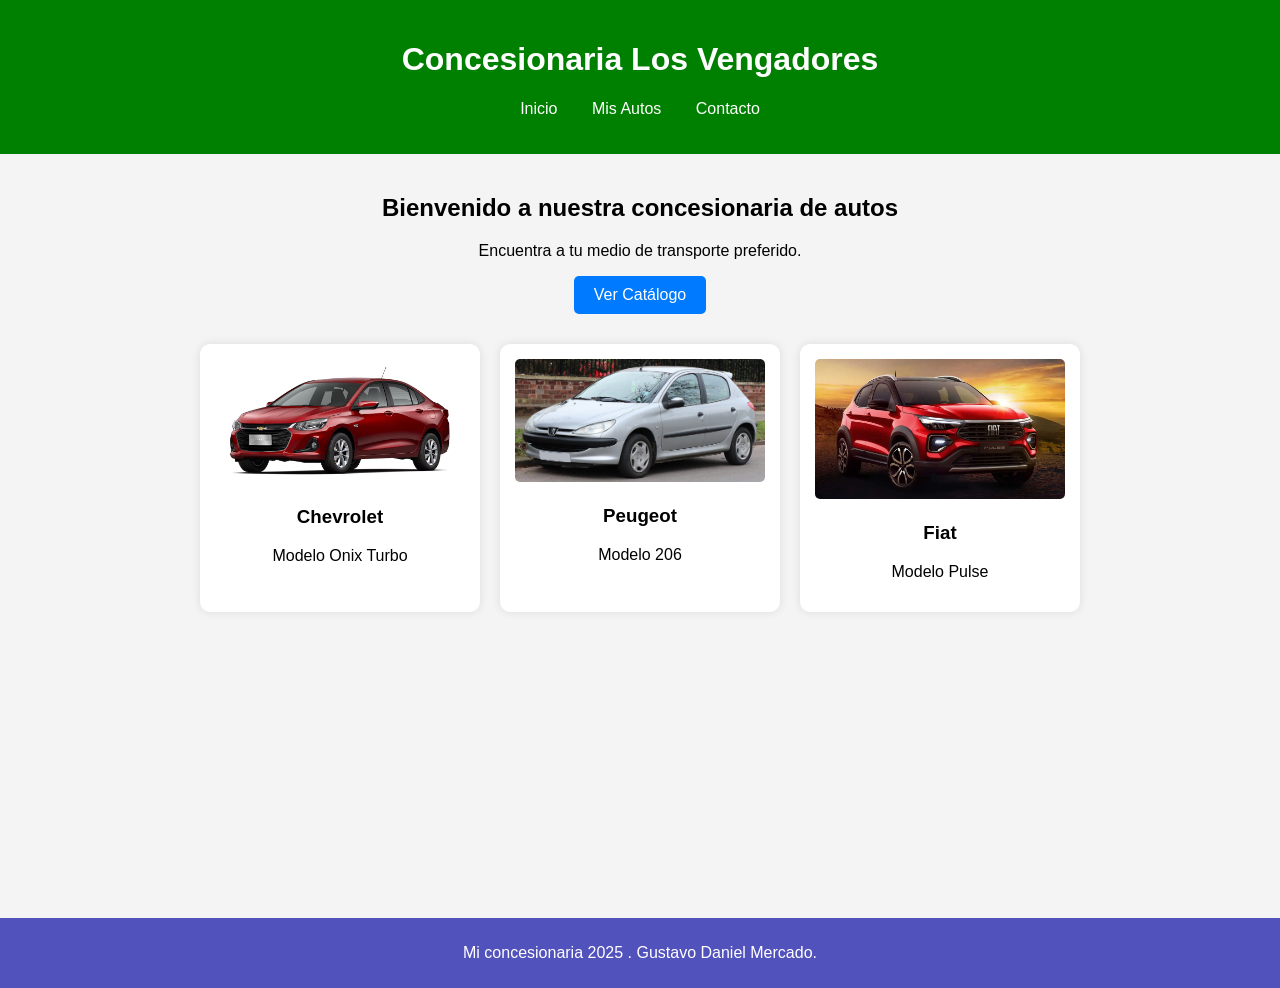
<file: index.html>
<!DOCTYPE html>
<html lang="en">
<head>
    <meta charset="UTF-8">
    <meta name="viewport" content="width=device-width, initial-scale=1.0">
    
    <link rel="stylesheet" href="./styles/style.css">

    <title>Mi Concesionaria</title>
</head>
<body>
    <header>
        <h1>Concesionaria Los Vengadores</h1>
        <nav>
            <ul>
                <li><a href="index.html">Inicio</a></li>
                <li><a href="./pages/mis_autos.html">Mis Autos</a></li>
                <li><a href="./pages/contacto.html">Contacto</a></li>
            </ul>
        </nav>
    </header>
    
    <main>
        <section>
            <h2>Bienvenido a nuestra concesionaria de autos</h2>
            <p>Encuentra a tu medio de transporte preferido.</p>
            <a href="pages/mis_autos.html" class="btn">Ver Catálogo</a>
        </section>
        <section class="autos">
            <div class="auto">
                <a href="https://www.chevrolet.com.ar/autos-0km" target="_blank" rel="noopener noreferrer"><img src="assets/img/chevrolet.avif" alt="Auto 1"></a>
                <h3>Chevrolet</h3>
                <p>Modelo Onix Turbo</p>
            </div>
            <div class="auto">
                <a href="https://es.wikipedia.org/wiki/Peugeot_206" target="_blank" rel="noopener noreferrer"><img src="assets/img/peugeot.jpg" alt="Auto 2"></a>
                <h3>Peugeot</h3>
                <p>Modelo 206</p>
            </div>
            <div class="auto">
                <a href="https://ar.motor1.com/news/512526/fiat-pulse/" target="_blank" rel="noopener noreferrer"><img src="assets/img/fiat.jpg" alt="Auto 3"></a>
                <h3>Fiat</h3>
                <p>Modelo Pulse</p>
            </div>
        </section>
    </main>
    
    <footer>
        <p>Mi concesionaria 2025 . Gustavo Daniel Mercado.</p>
    </footer>    
</body>
</html>
</file>
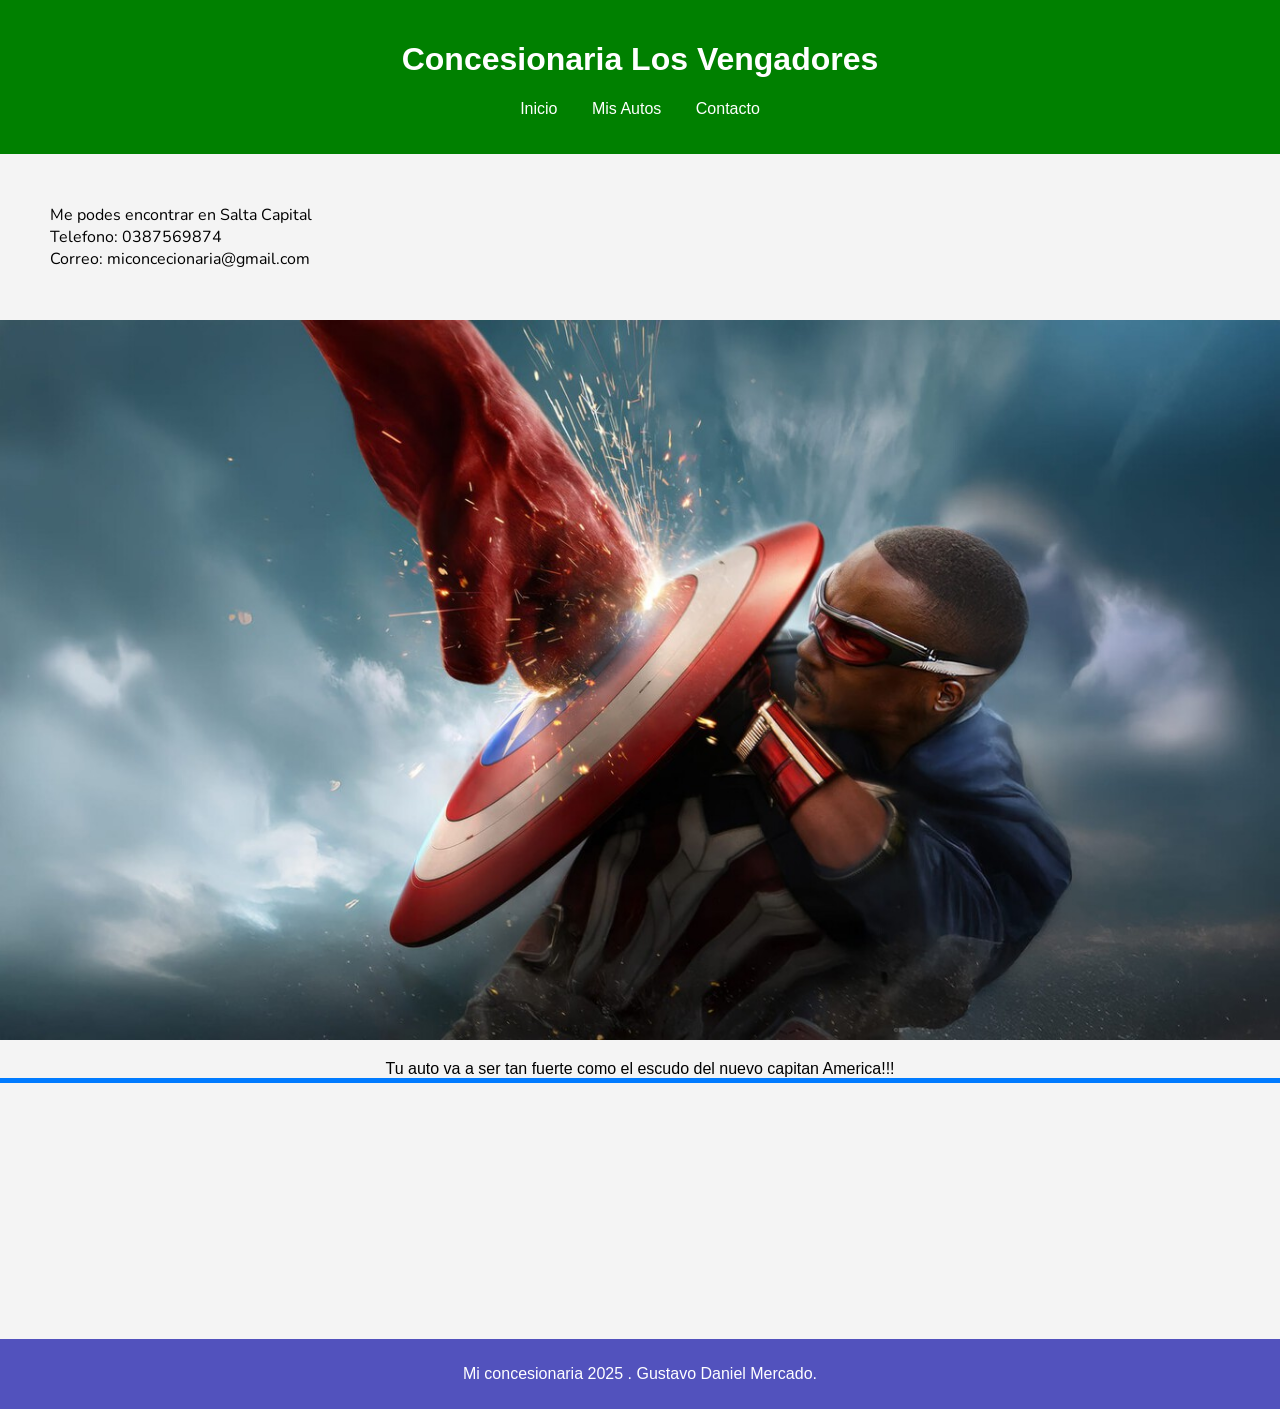
<file: pages/contacto.html>
<!DOCTYPE html>
<html lang="en">
<head>
    <meta charset="UTF-8">
    <meta name="viewport" content="width=device-width, initial-scale=1.0">

    <link rel="stylesheet" href="../styles/style.css">

    <!-- Fonts -->
    <link rel="preconnect" href="https://fonts.googleapis.com">
    <link rel="preconnect" href="https://fonts.gstatic.com" crossorigin>
    <link href="https://fonts.googleapis.com/css2?family=Nunito:ital,wght@0,200..1000;1,200..1000&display=swap" rel="stylesheet">    
    
    <title>Mi Concesionaria</title>
</head>
<body>
    <header>
        <h1>Concesionaria Los Vengadores</h1>
        <nav>
            <ul>
                <li><a href="../index.html">Inicio</a></li>
                <li><a href="mis_autos.html">Mis Autos</a></li>
                <li><a href="contacto.html">Contacto</a></li>
            </ul>
        </nav>
    </header>
    <div class="contacto">
        <p>
            Me podes encontrar en Salta Capital <br>
            Telefono: 0387569874 <br>
            Correo: miconcecionaria@gmail.com
        </p>
    </div>

    <img src="../assets/img/Capitan-America.jpeg" alt="logo escudo" width="100%">
    <p id="descripcion_imagen">Tu auto va a ser tan fuerte como el escudo del nuevo capitan America!!!</p>
    
    <footer>
        <p>Mi concesionaria 2025 . Gustavo Daniel Mercado.</p>
    </footer>   
</body>
</html>
</file>
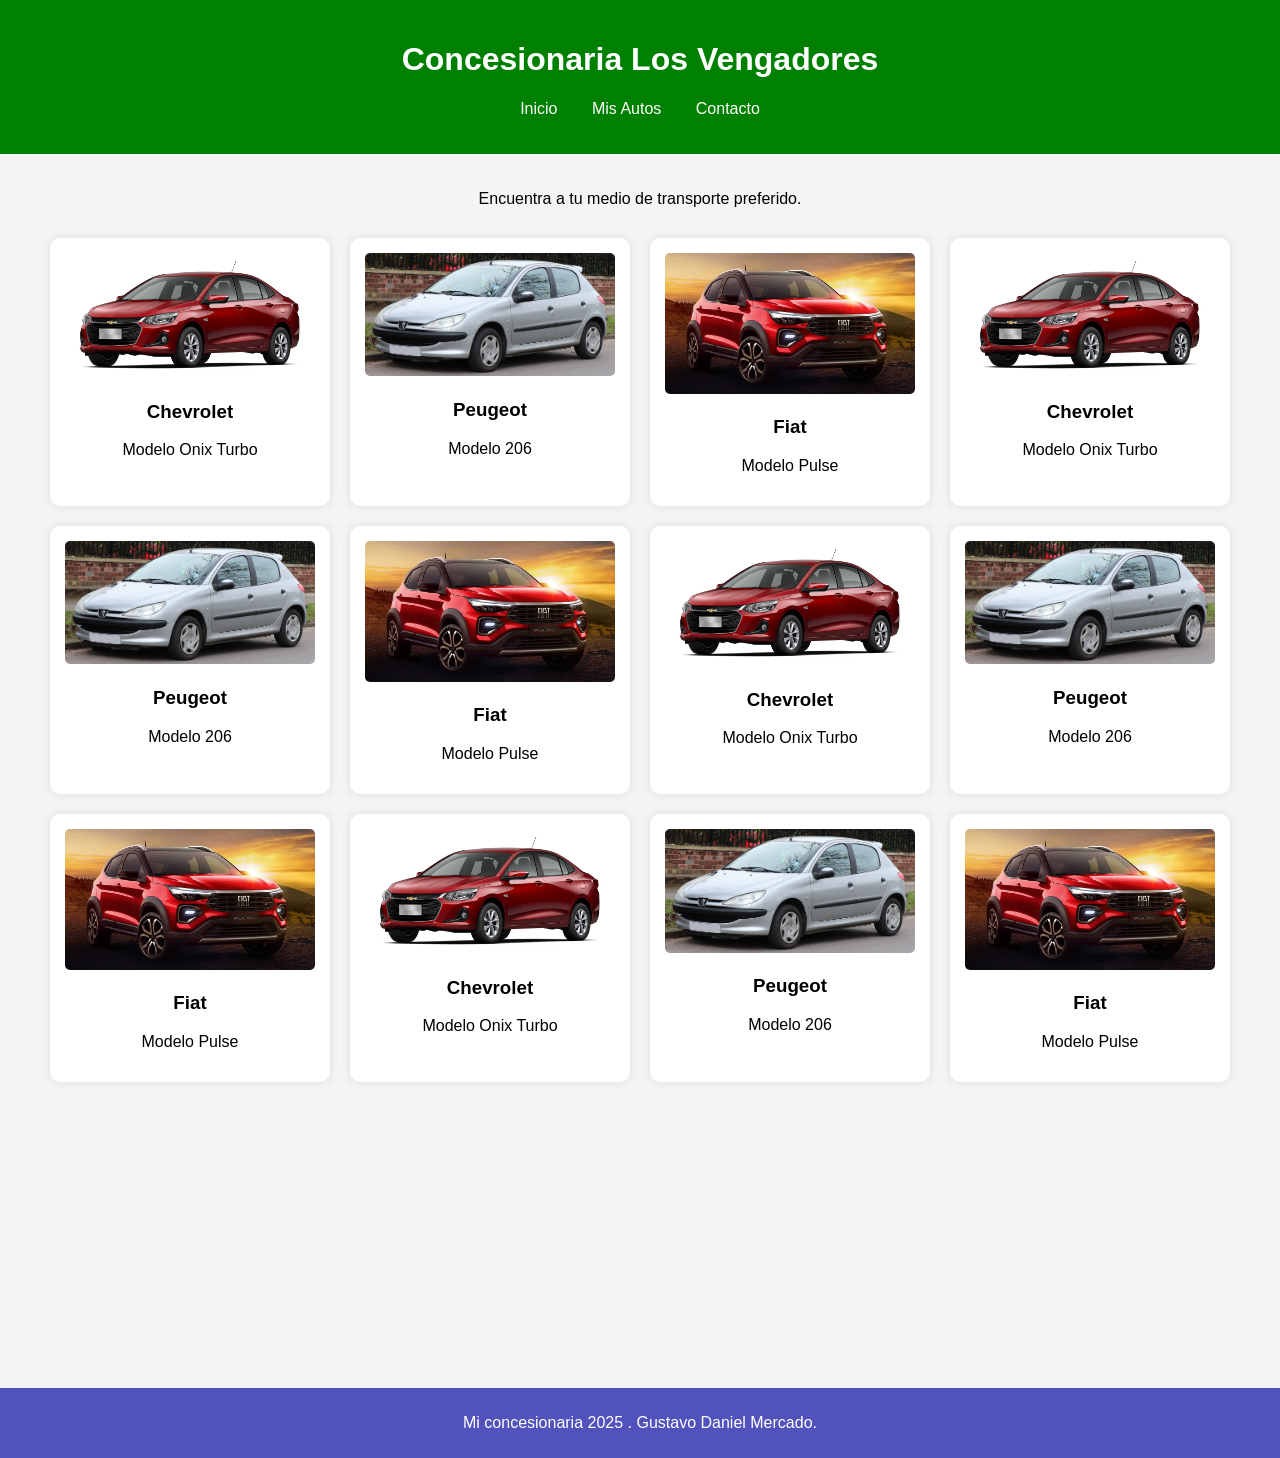
<file: pages/mis_autos.html>
<!DOCTYPE html>
<html lang="en">
<head>
    <meta charset="UTF-8">
    <meta name="viewport" content="width=device-width, initial-scale=1.0">

    <link rel="stylesheet" href="../styles/style.css">

    <title>Mi Concesionaria</title>
</head>
<body>
    <header>
        <h1>Concesionaria Los Vengadores</h1>
        <nav>
            <ul>
                <li><a href="../index.html">Inicio</a></li>
                <li><a href="mis_autos.html">Mis Autos</a></li>
                <li><a href="contacto.html">Contacto</a></li>
            </ul>
        </nav>
    </header>

    <main>
        <section>
            <p>Encuentra a tu medio de transporte preferido.</p>
        </section>
        <section class="autos">
            <div class="auto">
                <a href="https://www.chevrolet.com.ar/autos-0km" target="_blank" rel="noopener noreferrer"><img src="../assets/img/chevrolet.avif" alt="Auto 1"></a>
                <h3>Chevrolet</h3>
                <p>Modelo Onix Turbo</p>
            </div>
            <div class="auto">
                <a href="https://es.wikipedia.org/wiki/Peugeot_206" target="_blank" rel="noopener noreferrer"><img src="../assets/img/peugeot.jpg" alt="Auto 2"></a>
                <h3>Peugeot</h3>
                <p>Modelo 206</p>
            </div>
            <div class="auto">
                <a href="https://ar.motor1.com/news/512526/fiat-pulse/" target="_blank" rel="noopener noreferrer"><img src="../assets/img/fiat.jpg" alt="Auto 3"></a>
                <h3>Fiat</h3>
                <p>Modelo Pulse</p>
            </div>
            <div class="auto">
                <a href="https://www.chevrolet.com.ar/autos-0km" target="_blank" rel="noopener noreferrer"><img src="../assets/img/chevrolet.avif" alt="Auto 1"></a>
                <h3>Chevrolet</h3>
                <p>Modelo Onix Turbo</p>
            </div>
            <div class="auto">
                <a href="https://es.wikipedia.org/wiki/Peugeot_206" target="_blank" rel="noopener noreferrer"><img src="../assets/img/peugeot.jpg" alt="Auto 2"></a>
                <h3>Peugeot</h3>
                <p>Modelo 206</p>
            </div>
            <div class="auto">
                <a href="https://ar.motor1.com/news/512526/fiat-pulse/" target="_blank" rel="noopener noreferrer"><img src="../assets/img/fiat.jpg" alt="Auto 3"></a>
                <h3>Fiat</h3>
                <p>Modelo Pulse</p>
            </div>
            <div class="auto">
                <a href="https://www.chevrolet.com.ar/autos-0km" target="_blank" rel="noopener noreferrer"><img src="../assets/img/chevrolet.avif" alt="Auto 1"></a>
                <h3>Chevrolet</h3>
                <p>Modelo Onix Turbo</p>
            </div>
            <div class="auto">
                <a href="https://es.wikipedia.org/wiki/Peugeot_206" target="_blank" rel="noopener noreferrer"><img src="../assets/img/peugeot.jpg" alt="Auto 2"></a>
                <h3>Peugeot</h3>
                <p>Modelo 206</p>
            </div>
            <div class="auto">
                <a href="https://ar.motor1.com/news/512526/fiat-pulse/" target="_blank" rel="noopener noreferrer"><img src="../assets/img/fiat.jpg" alt="Auto 3"></a>
                <h3>Fiat</h3>
                <p>Modelo Pulse</p>
            </div>
            <div class="auto">
                <a href="https://www.chevrolet.com.ar/autos-0km" target="_blank" rel="noopener noreferrer"><img src="../assets/img/chevrolet.avif" alt="Auto 1"></a>
                <h3>Chevrolet</h3>
                <p>Modelo Onix Turbo</p>
            </div>
            <div class="auto">
                <a href="https://es.wikipedia.org/wiki/Peugeot_206" target="_blank" rel="noopener noreferrer"><img src="../assets/img/peugeot.jpg" alt="Auto 2"></a>
                <h3>Peugeot</h3>
                <p>Modelo 206</p>
            </div>
            <div class="auto">
                <a href="https://ar.motor1.com/news/512526/fiat-pulse/" target="_blank" rel="noopener noreferrer"><img src="../assets/img/fiat.jpg" alt="Auto 3"></a>
                <h3>Fiat</h3>
                <p>Modelo Pulse</p>
            </div>
    </main>

    <footer>
        <p>Mi concesionaria 2025 . Gustavo Daniel Mercado.</p>
    </footer>   
</body>
</html>
</file>
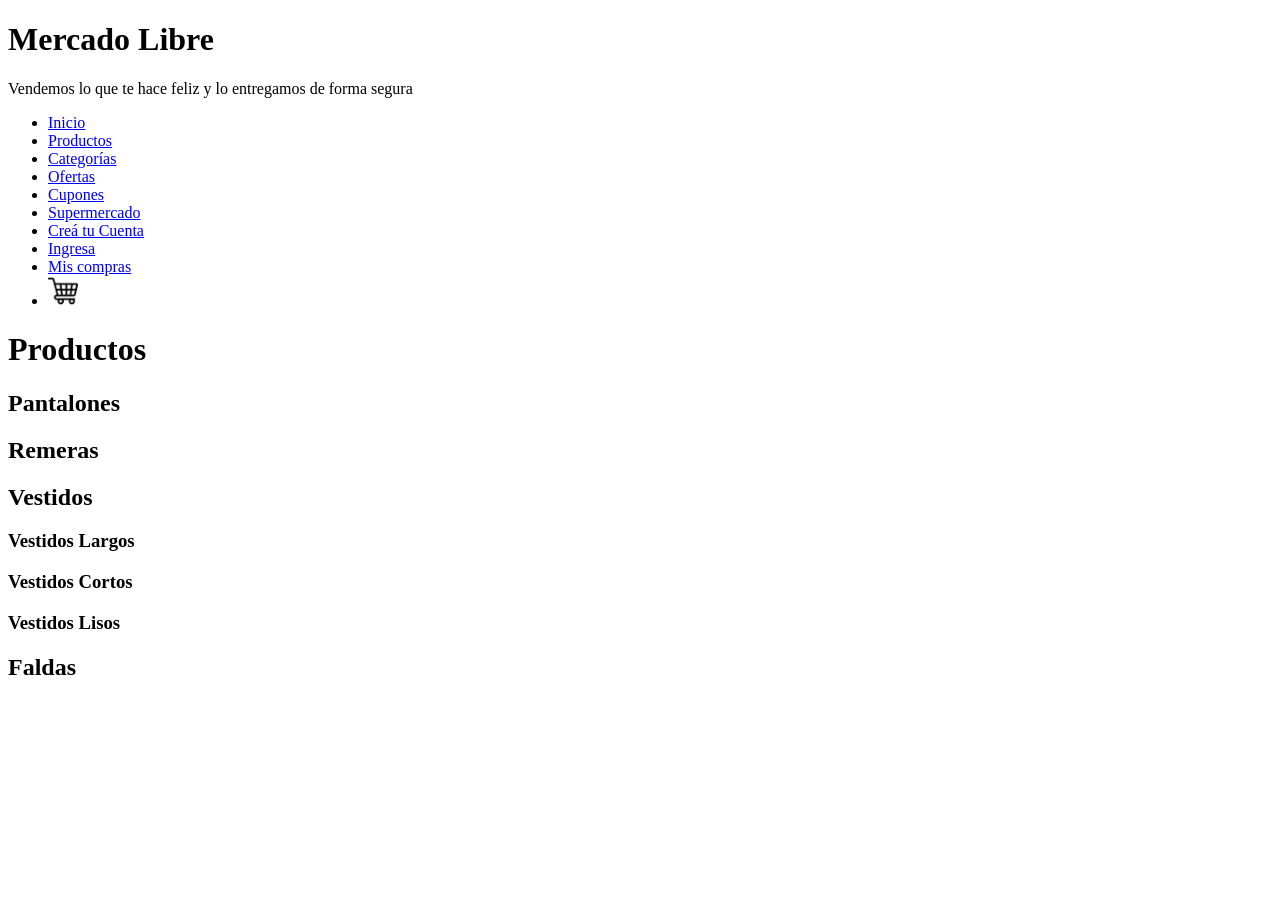
<file: pages/productos.html>
<!DOCTYPE html>
<html lang="en">
<head>
    <meta charset="UTF-8">
    <meta name="viewport" content="width=device-width, initial-scale=1.0">
    <title>Document</title>
</head>
<body>
    <header>
        <h1>Mercado Libre</h1>
        <p>Vendemos lo que te hace feliz y lo entregamos de forma segura</p>

        <nav> 
            <ul>
                <li><a href="../index.html">Inicio</a></li>
                <li><a href="#">Productos</a></li>
                <li><a href="./categorias.html">Categorías</a></li>
                <li><a href="./ofertas.html">Ofertas</a></li>
                <li><a href="./cupones.html">Cupones</a></li>
                <li><a href="./supermercado.html">Supermercado</a></li>
                <li><a href="./crear_cuenta.html">Creá tu Cuenta</a></li>
                <li><a href="./ingresar.html">Ingresa</a></li>
                <li><a href="./mis_compras.html">Mis compras</a></li>
                <li><a href="./carrito_compras.html"><img src="../assets/img/carritocompra.png" alt="Carrito de Compras" width="30px"></a></li>
            </ul>
        </nav>
    </header>

    <main>
        <h1>Productos</h1>
        <h2>Pantalones</h2>
        <h2>Remeras</h2>
        
        <h2>Vestidos</h2>
        <h3>Vestidos Largos</h3>
        <h3>Vestidos Cortos</h3>
        <h3>Vestidos Lisos</h3>

        <h2>Faldas</h2>
        
    </main>
</body>
</html>
</file>
<file: styles/style.css>
/* Estilos generales */
body {
    font-family: Arial, sans-serif;
    margin: 0;
    padding: 0;
    background-color: #f4f4f4;
}

/* Encabezado */
header {
    background-color: green;
    color: white;
    padding: 20px;
    text-align: center;
}

nav ul {
    list-style: none;
    padding: 0;
}

nav ul li {
    display: inline;
    margin: 0 15px;
}

nav ul li a {
    color: white;
    text-decoration: none;
}

/* Secciones principales */
main {
    padding: 20px;
    text-align: center;
}

section {
    margin-bottom: 30px;
}

/* Botón */
.btn {
    display: inline-block;
    padding: 10px 20px;
    background-color: #007BFF;
    color: white;
    text-decoration: none;
    border-radius: 5px;
}

.btn:hover {
    background-color: #0056b3;
}

/* Mis Autos */
.autos {
    display: flex;
    justify-content: center;
    gap: 20px;
    flex-wrap: wrap;
}

.auto {
    background: white;
    padding: 15px;
    border-radius: 10px;
    box-shadow: 0 0 10px rgba(0, 0, 0, 0.1);
    text-align: center;
    width: 250px;
}

.auto img {
    max-width: 100%;
    border-radius: 5px;
}

/* Contacto */
.contacto p {
    text-align: justify;
    margin: 50px;
    font-family: "Nunito", serif; /* esto me lo da Google Fonts */
}

#descripcion_imagen {
    text-align: center;
    border-bottom: solid #007BFF 5px;
}

/* Pie de página */
footer {
    background-color: rgb(82, 82, 189);
    color: white;
    text-align: center;
    padding: 10px;
    margin-top: 20%;
}
</file>
